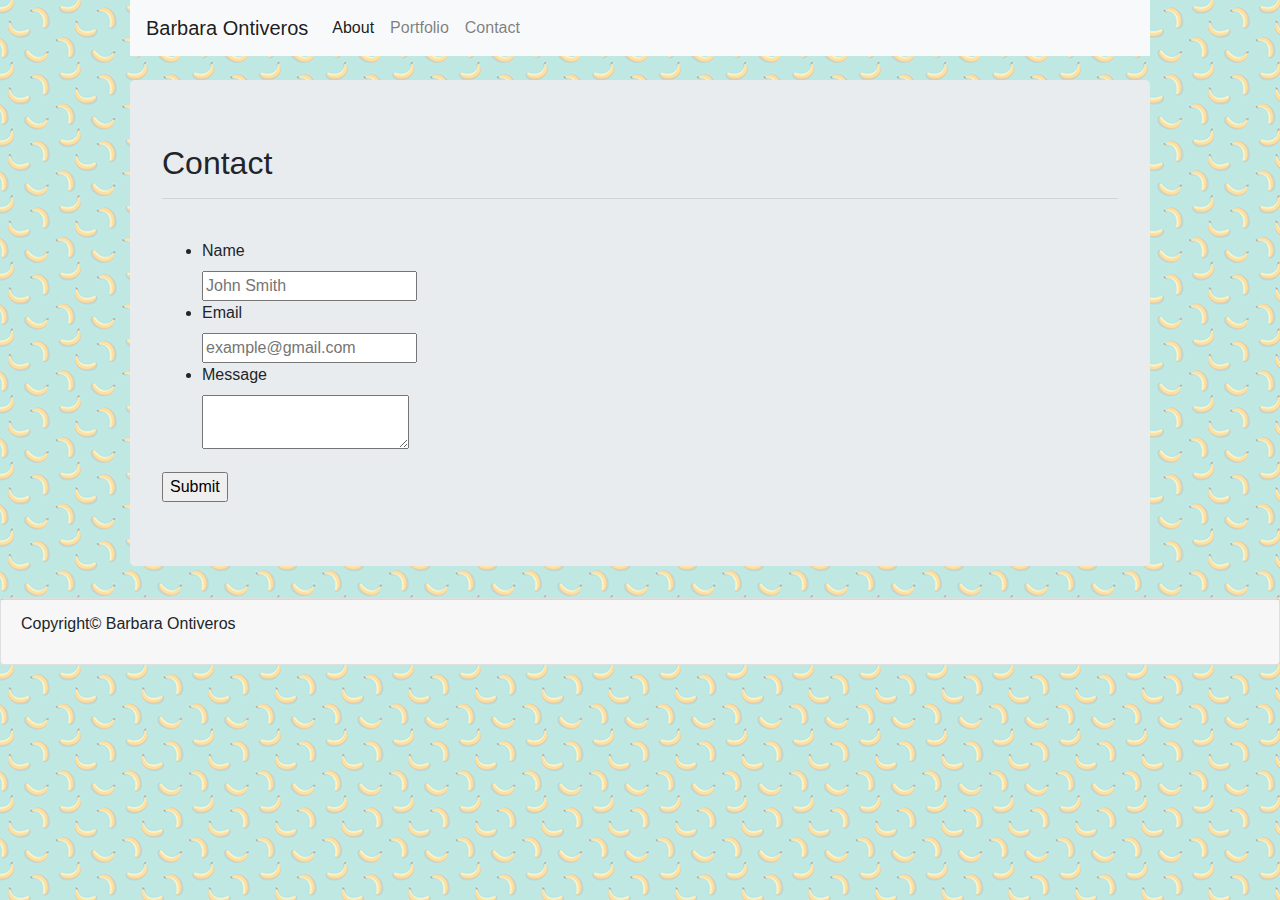
<file: contact.html>
<!DOCTYPE html>
<html lang="en">
<head>
    <meta charset="UTF-8">
    <meta name="viewport" content="width=device-width, initial-scale=1.0">
    <meta http-equiv="X-UA-Compatible" content="ie=edge">
    <title>Index</title>
    <link rel="stylesheet" href="https://stackpath.bootstrapcdn.com/bootstrap/4.3.1/css/bootstrap.min.css" integrity="sha384-ggOyR0iXCbMQv3Xipma34MD+dH/1fQ784/j6cY/iJTQUOhcWr7x9JvoRxT2MZw1T" crossorigin="anonymous">
    <script src="https://stackpath.bootstrapcdn.com/bootstrap/4.3.1/js/bootstrap.min.js" integrity="sha384-JjSmVgyd0p3pXB1rRibZUAYoIIy6OrQ6VrjIEaFf/nJGzIxFDsf4x0xIM+B07jRM" crossorigin="anonymous"></script>
    <script src="https://bootswatch.com/4/minty/bootstrap.min.css" integrity="sha384-q8i/X+965DzO0rT7abK41JStQIAqVgRVzpbzo5smXKp4YfRvH+8abtTE1Pi6jizo" crossorigin="anonymous"></script>
    <script src="https://cdnjs.cloudflare.com/ajax/libs/popper.js/1.14.7/umd/popper.min.js" integrity="sha384-UO2eT0CpHqdSJQ6hJty5KVphtPhzWj9WO1clHTMGa3JDZwrnQq4sF86dIHNDz0W1" crossorigin="anonymous"></script>
    <link rel="stylesheet" type="text/css" href="style/style.css">
</head>
<body>
<!-- header -->
    <div class="container">
    <div class="row">
        <div class="col-lg-12">
            <nav class="navbar navbar-expand-lg navbar-light bg-light">
            <a class="navbar-brand" href="#">Barbara Ontiveros</a>
            <button class="navbar-toggler" type="button" data-toggle="collapse" data-target="#navbarNavAltMarkup" aria-controls="navbarNavAltMarkup" aria-expanded="false" aria-label="Toggle navigation">
                <span class="navbar-toggler-icon"></span>
            </button>
            <div class="collapse navbar-collapse" id="navbarNavAltMarkup">
                <div class="navbar-nav" id=navbar>
                <a class="nav-item nav-link active" href="index.html">About <span class="sr-only">(current)</span></a>
                <a class="nav-item nav-link" href="portfolio.html">Portfolio</a>
                <a class="nav-item nav-link" href="contact.html">Contact</a>
                </div>
            </div>
            </nav>
        </div>
    </div>
    </div>

    <br>
<!-- main section -->
      
    <div class="container">
        <div class="jumbotron">
                    <div class="row">
                        <div class="col-sm-12">
                            <h2>Contact</h2>
                            <hr width="100%">
                        </div>
                    </div>
                <br>
                <form id="contact-form">
                    <ul>
                        <li>
                            <label for="name">Name</label>
                        <br>
                            <input type="text" anme="email" id="email" placeholder="John Smith" required="required">
                        </li>
                        <li>
                            <label for="email">Email</label>
                        <br>
                            <input type="text" name="name" id="email" placeholder="example@gmail.com" required="required">
                        </li>
                        <li>
                            <label for="message">Message</label>
                        <br>
                            <textarea id="message" name="message" required="required"></textarea>
                        </li>
                    </ul>
                <input type="submit" name="submit">
                </form>
                </section>
            </div>
        </div>
    </div>
<!-- footer -->
    <div class="card">
         <div class="card-footer">
            <p> Copyright&copy; Barbara Ontiveros</p>
        </div>
    </div>
</body>
</html>
</file>
<file: style/style.css>
body{
   background: url(../style/image/bananas.png)
}

.container{  
    width: 1050px;    
    height: 100%;
 }
 
#bioImage {
float: left;
background-color: white;
padding: 10px;
width: 200px;
height: 200px;
margin: 10px;
}
</file>
